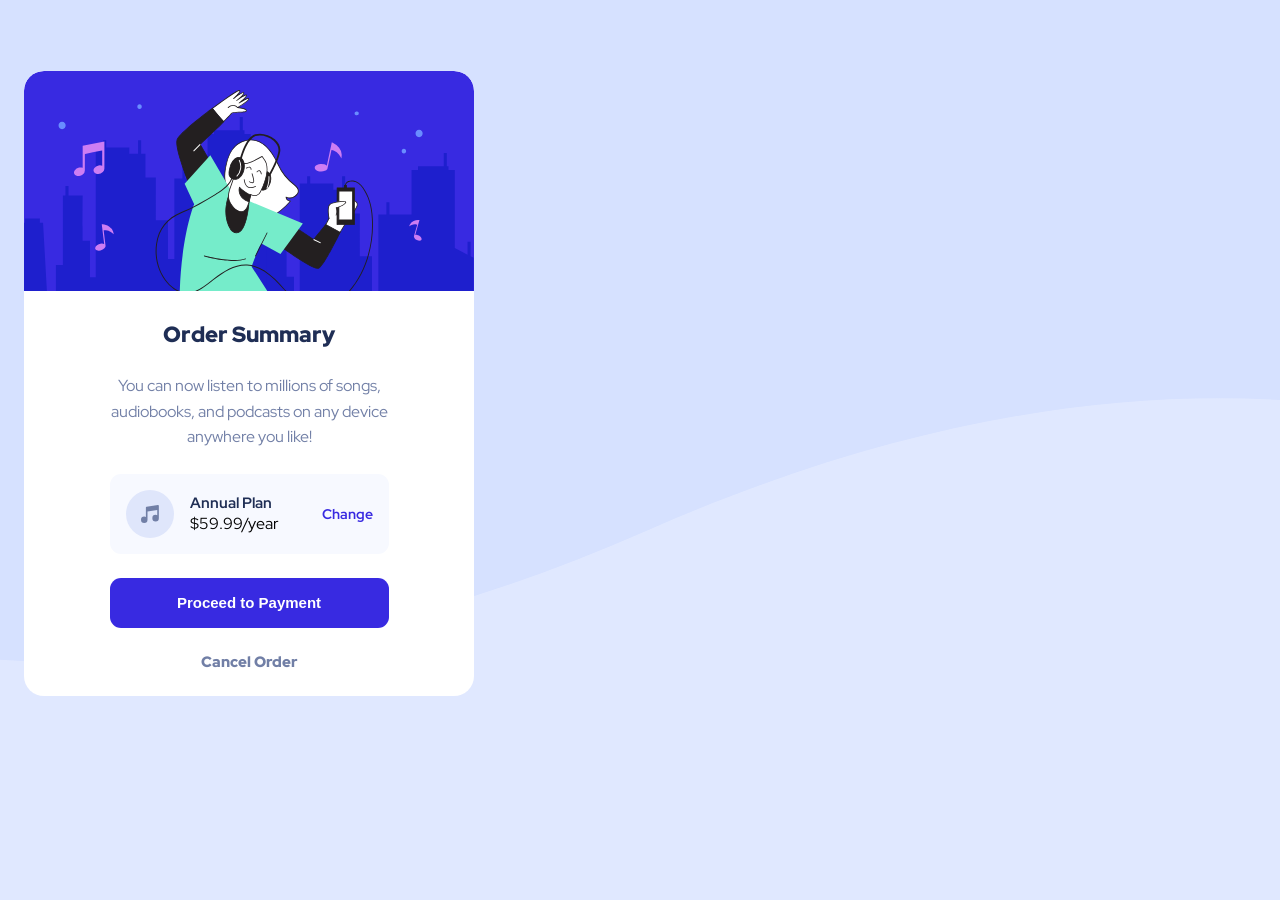
<file: index.html>
<!DOCTYPE html>
<html lang="fr">
<head>
    <meta charset="UTF-8">
    <meta name="viewport" card="width=device-width, initial-scale=1.0">

    <title>Order Summary</title>

    <!-- Fonts -->
    <link rel="preconnect" href="https://fonts.googleapis.com">
    <link rel="preconnect" href="https://fonts.gstatic.com" crossorigin>
    <link href="https://fonts.googleapis.com/css2?family=Fraunces:wght@400;700&family=Red+Hat+Display:wght@300;400;700&display=swap" rel="stylesheet">

    <!-- CSS -->
    <link rel="stylesheet" href="styles.css">
</head>

<body>

<div class="container">


    <!-- Main image -->
    
    <!-- card -->
    <div class="card">
        <img class="Card-image" src="images/illustration-hero.svg" alt="hero image">
<div class="card-content">

        <h1>Order Summary</h1>

        <p>
            You can now listen to millions of songs, audiobooks, and podcasts on any device anywhere you like!
        </p>

        <!-- Plan -->
        <div class="left-container">

            <img src="images/icon-music.svg" alt="music icon">

            <div class="plan-text">
                <h2>Annual Plan</h2>
                <span>$59.99/year</span>
            </div>

            <h3 class="change">Change</h3>

        </div>

        <button>Proceed to Payment</button>

        <h4>Cancel Order</h4>
</div>
    </div>

</div>

</body>
</html>
</file>
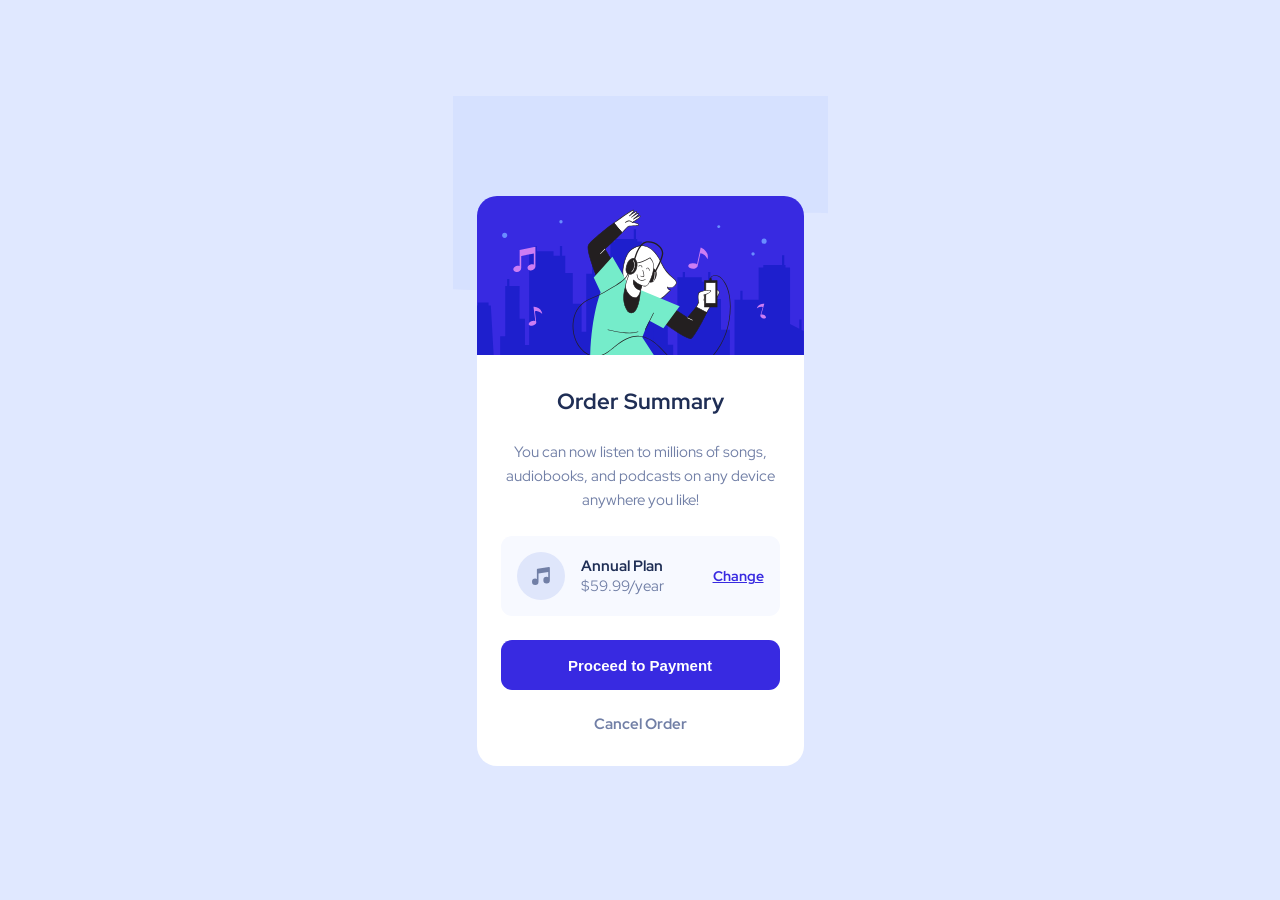
<file: images/index.html>
<!DOCTYPE html>
<html lang="fr">
<head>
    <meta charset="UTF-8">
    <title>Order Summary</title>

    <link rel="preconnect" href="https://fonts.googleapis.com">
    <link rel="preconnect" href="https://fonts.gstatic.com" crossorigin>
    <link href="https://fonts.googleapis.com/css2?family=Fraunces:ital,opsz,wght@0,9..144,100..900;1,9..144,100..900&family=Outfit:wght@100..900&family=Red+Hat+Display:ital,wght@0,300..900;1,300..900&display=swap" rel="stylesheet">

    <link rel="stylesheet" href="styles.css">
</head>

<body>

<div class="container">

    <div class="hero">
        <img src="pattern-background-mobile.svg" alt="">
    </div>

    <img class="Card-image" src="illustration-hero.svg" alt="">

    <div class="container1">

        <h1>Order Summary</h1>

        <p>
            You can now listen to millions of songs, audiobooks, and podcasts on any device anywhere you like!
        </p>

        <div class="left-container">

            <img src="icon-music.svg" alt="">

            <div class="plan-text">
                <h2>Annual Plan</h2>
                <p>$59.99/year</p>
            </div>

            <h3 class="change">Change</h3>

        </div>

        <button>Proceed to Payment</button>

        <h4>Cancel Order</h4>

    </div>

</div>

</body>
</html>
</file>
<file: styles.css>
* {
    margin: 0;
    padding: 0;
    box-sizing: border-box;
}

body {
    /* display: flex;
    justify-card: center;
    align-items: center; */
    min-height: 100vh;
    background: #E0E8FF;
    font-family: 'Red Hat Display', sans-serif;
}

.container {

    padding: 71px 24px 71px 24px;
    background-image: url('images/pattern-background-mobile.svg ');
    background-repeat: no-repeat;
    background-position: top center;
    background-size: contain;
    width: 100%;
    /* display: flex;
    flex-direction: column;
    align-items: center; */
    overflow: hidden;
}

.hero {
    position: absolute;
    top: 0;
    left: 0;
    width: 100%;
}

.hero img {
    width: 100%;
    display: block;
}

.Card-image {
    width: 100%;
    border-radius: 20px 20px 0 0;
    z-index: 2;
}

.card {

    background: white;
    border-radius: 20px;
    overflow: hidden;
    min-width: 327px;
    max-width: 450px;
}

.card-content {
    padding: 24px 32px 24px 32px;
    display: flex;
    gap: 24px;
    flex-direction: column;
    align-items: center;
    text-align: center;
}

h1 {
    color: #1F2E55;
    font-size: 22px;
    font-weight: 900;
}

p {
    color: #717FA6;
    width: 300px;
    line-height: 1.6;
}

.left-container {
    width: 279px;
    background: #F7F9FF;
    border-radius: 11px;
    padding: 16px;
    display: flex;
    align-items: center;
}

.left-container img {
    width: 48px;
    height: 48px;
}

.plan-text {
    flex: 1;
    margin-left: 16px;
    text-align: left;
}

.plan-text h2 {
    color: #1F2E55;
    font-size: 15px;
}

.plan-text p {
    color: #717FA6;
    font-size: 15px;
}

.change {
    color: #382AE1;
    font-size: 14px;
    font-weight: 700;
    cursor: pointer;
}

button {
    width: 279px;
    height: 50px;
    border: none;
    border-radius: 11px;
    background: #382AE1;
    color: white;
    font-size: 15px;
    font-weight: 700;
    cursor: pointer;
}

h4 {
    color: #717FA6;
    font-size: 15px;
    cursor: pointer;
     font-weight: 900; 

}
</file>
<file: images/styles.css>
* {
    margin: 0;
    padding: 0;
    box-sizing: border-box;
}

body {
    display: flex;
    justify-content: center;
    align-items: center;
    min-height: 100vh;
    background: #E0E8FF;
    font-family: 'Red Hat Display', sans-serif;
}

.container {
    position: relative;
    width: 375px;
    min-height: 709px;
    display: flex;
    flex-direction: column;
    align-items: center;
    overflow: hidden;
}

.hero {
    position: absolute;
    top: 0;
    left: 0;
    width: 100%;
}

.hero img {
    width: 100%;
    display: block;
}

.Card-image {
    width: 327px;
    margin-top: 100px;
    border-radius: 20px 20px 0 0;
    z-index: 2;
}

.container1 {
    width: 327px;
    background: white;
    border-radius: 0 0 20px 20px;
    padding: 32px 24px;
    display: flex;
    flex-direction: column;
    align-items: center;
    text-align: center;
    gap: 24px;
    z-index: 2;
}

.container1 h1 {
    color: #1F2E55;
    font-size: 22px;
}

.container1 > p {
    color: #717FA6;
    font-size: 15px;
    line-height: 1.6;
}

.left-container {
    width: 279px;
    background: #F7F9FF;
    border-radius: 11px;
    padding: 16px;
    display: flex;
    align-items: center;
    justify-content: space-between;
}

.left-container img {
    width: 48px;
    height: 48px;
}

.plan-text {
    flex: 1;
    margin-left: 16px;
    text-align: left;
}

.plan-text h2 {
    color: #1F2E55;
    font-size: 15px;
}

.plan-text p {
    color: #717FA6;
    font-size: 15px;
}

.change {
    color: #382AE1;
    font-size: 14px;
    font-weight: 700;
    cursor: pointer;
    text-decoration: underline;
}

button {
    width: 279px;
    height: 50px;
    border: none;
    border-radius: 11px;
    background: #382AE1;
    color: white;
    font-size: 15px;
    font-weight: 700;
    cursor: pointer;
}

h4 {
    color: #717FA6;
    font-size: 15px;
    cursor: pointer;
}
</file>
